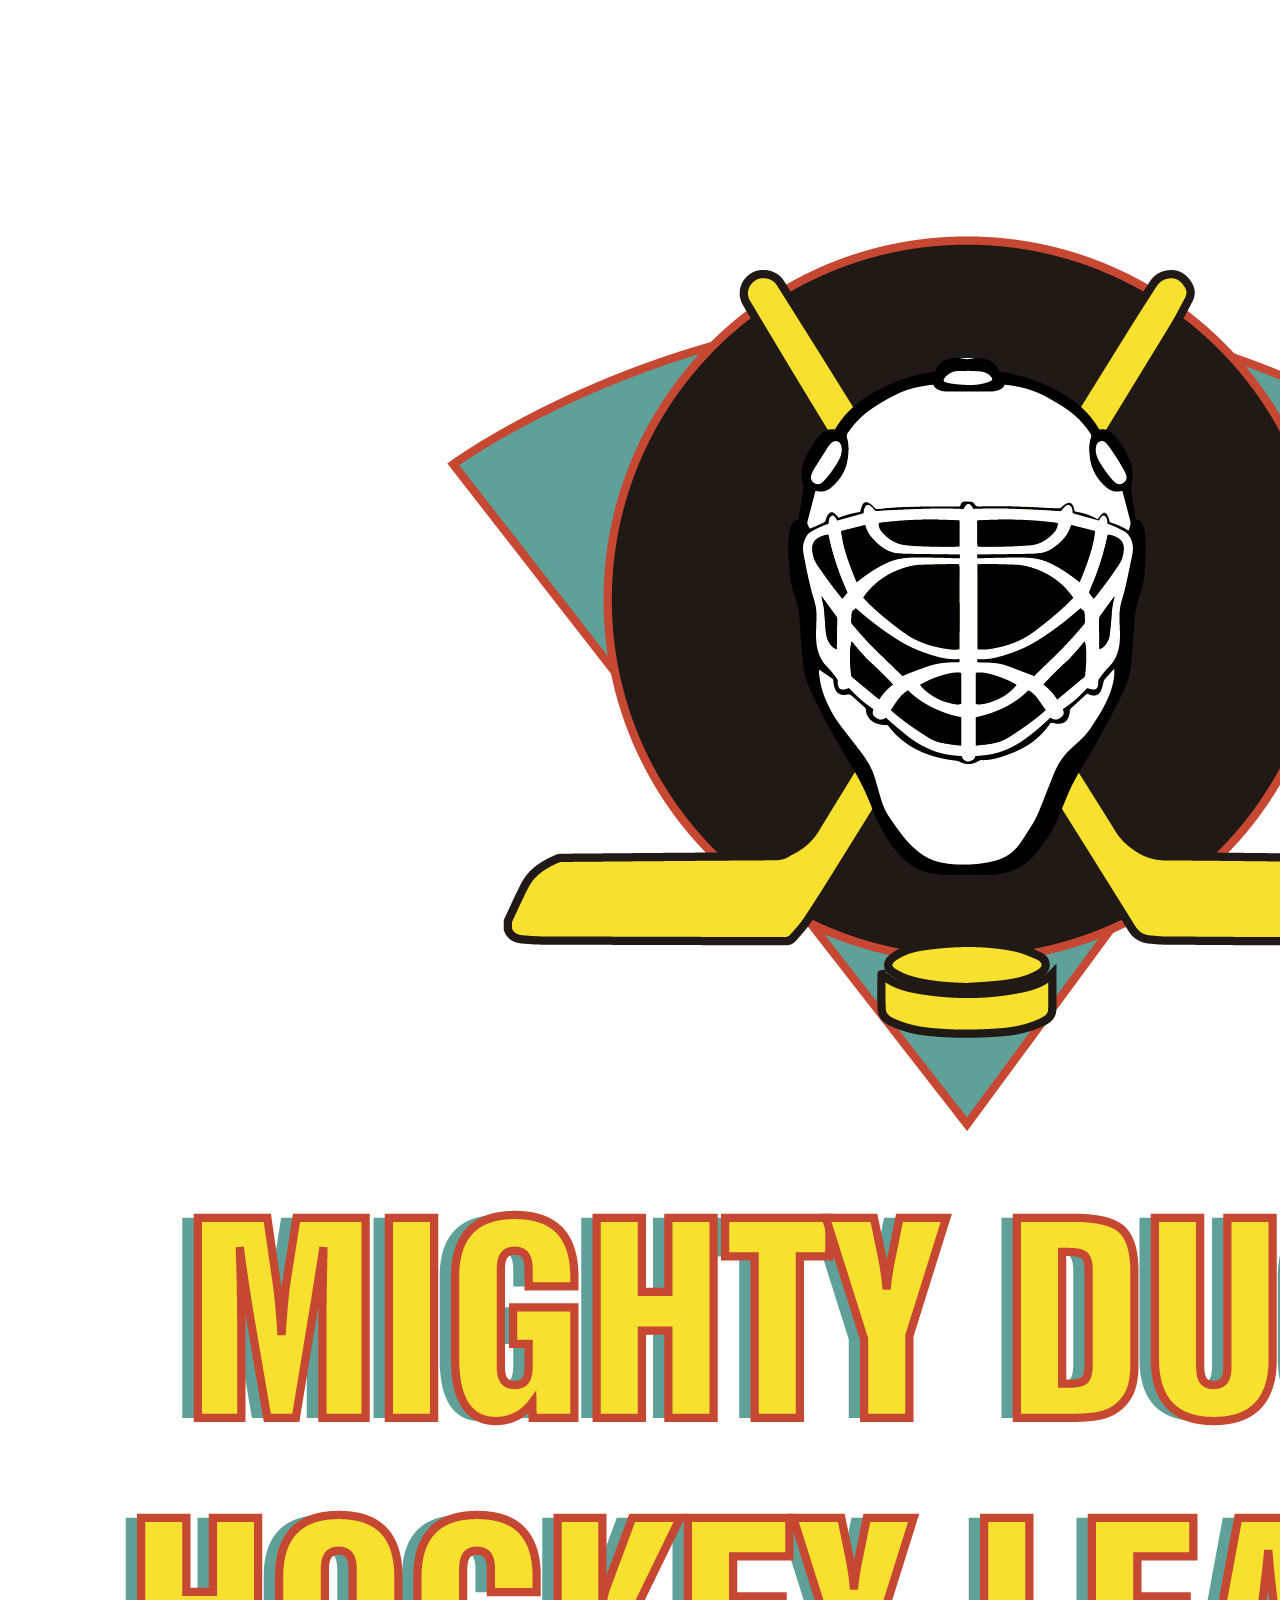
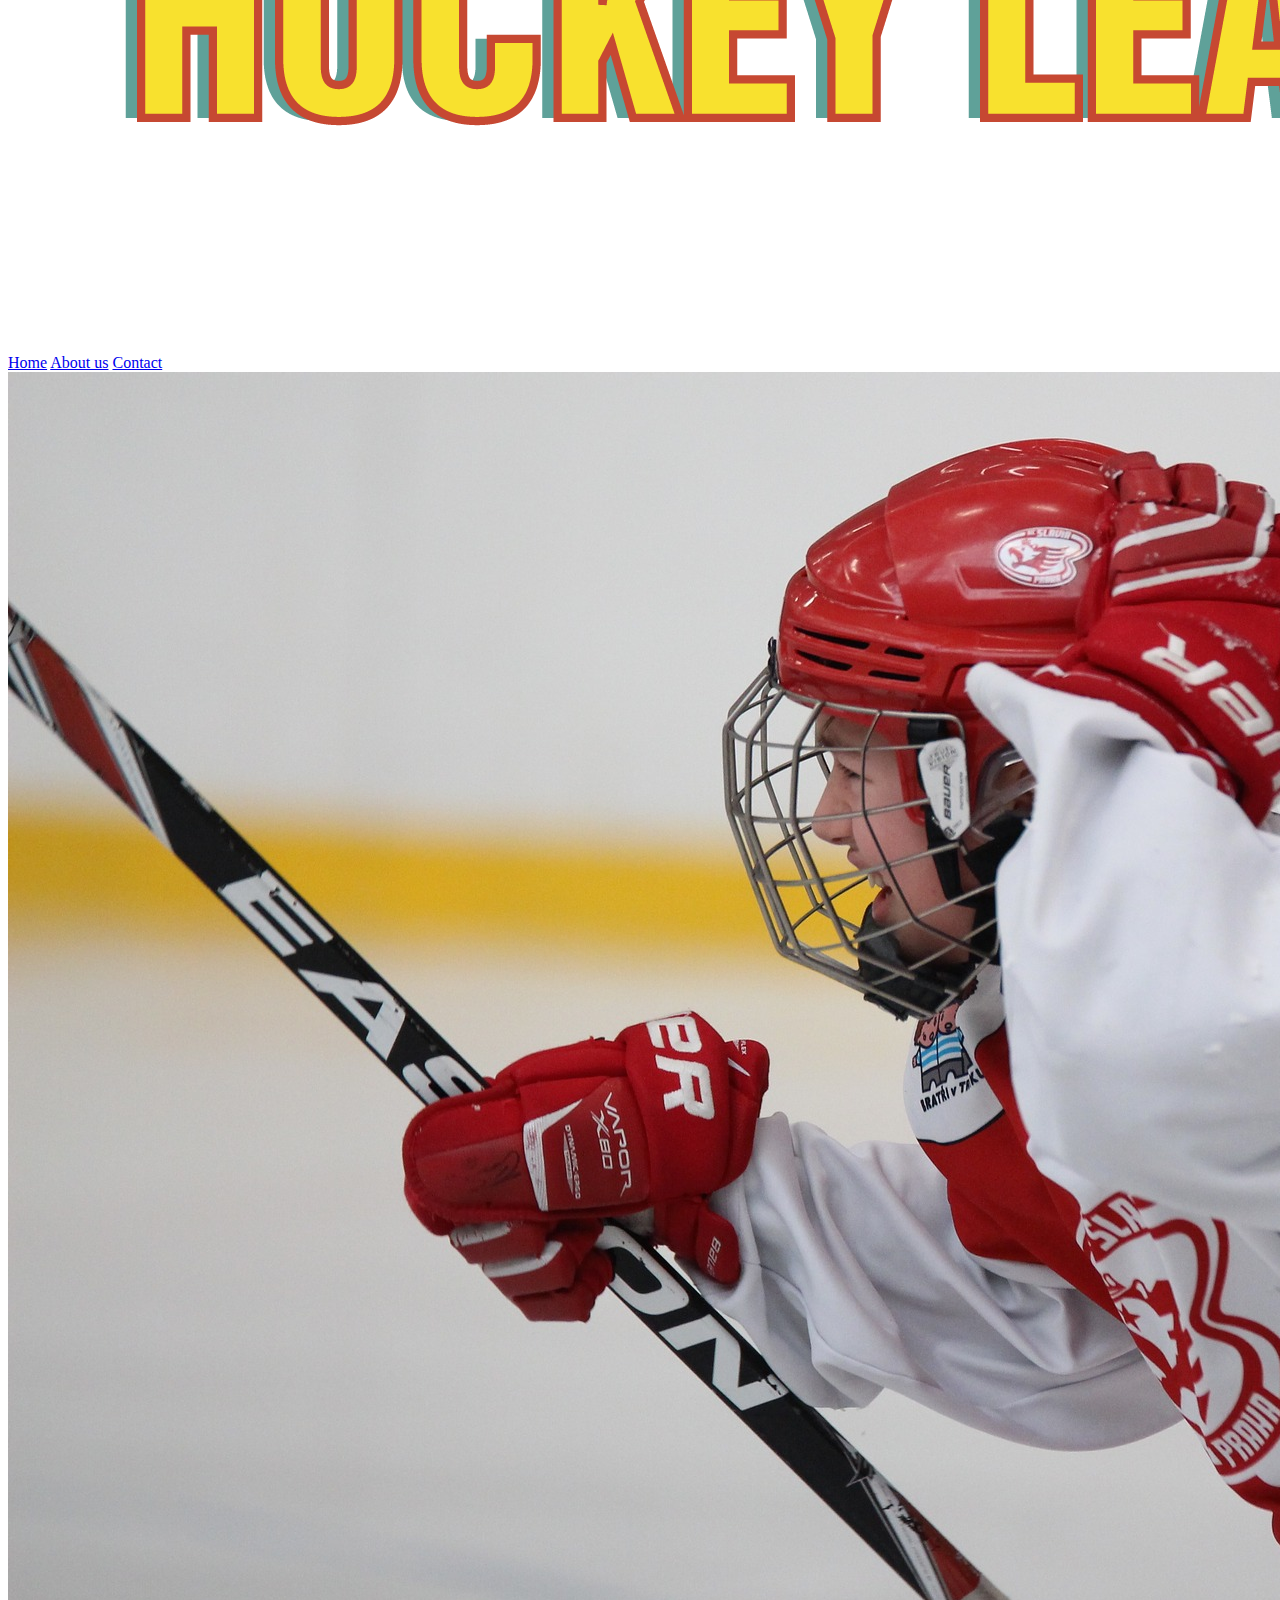
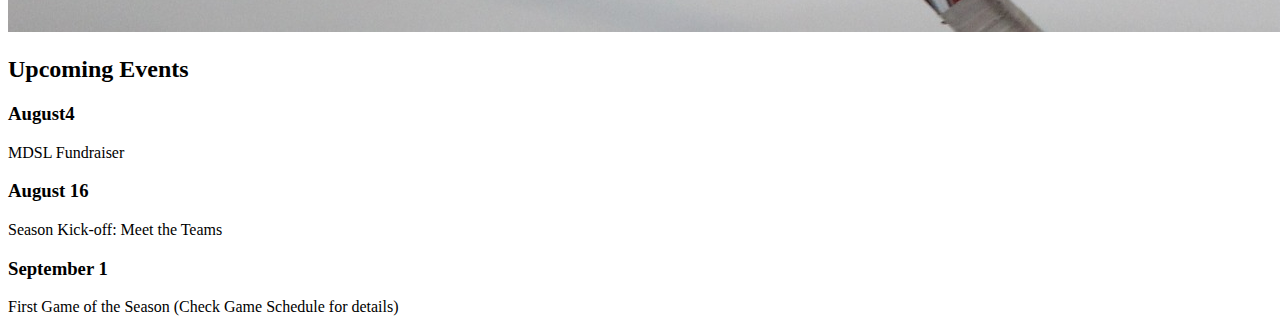
<file: index.html>
<!DOCTYPE html>
<html lang="en">
<head>
    <meta charset="UTF-8">
    <meta http-equiv="X-UA-Compatible" content="IE=edge">
    <meta name="viewport" content="width=device-width, initial-scale=1.0">
    <title>Mighty Ducks Hockey League</title>
    <link rel="shortcut icon" href="./assets/favicon-16x16.png" type="image/x-icon">
</head>
<body>
    <header>
        <img src="./assets/Logo Mighty ducks-01.png" alt="Logo Mighty Ducks Hockey League" id="logo">
   
    </header>
    <nav>
        <a href="#">Home</a>
        <a href="./about.html">About us</a>
        <a href="./contact.html">Contact</a>
    </nav>
    <main>
        <img src="./assets/hockey  1.jpg" alt="imagen juego hockey" id="imagen1">
        <h2>Upcoming Events</h2>
        <h3>August4</h3>
        <p>MDSL Fundraiser</p>
        <h3>August 16</h3>
        <p>Season Kick-off: Meet the Teams</p>
        <h3>September 1</h3>
        <p>First Game of the Season (Check Game Schedule for details)</p>
    </main>
    <footer>

    </footer>
</body>
</html>
</file>
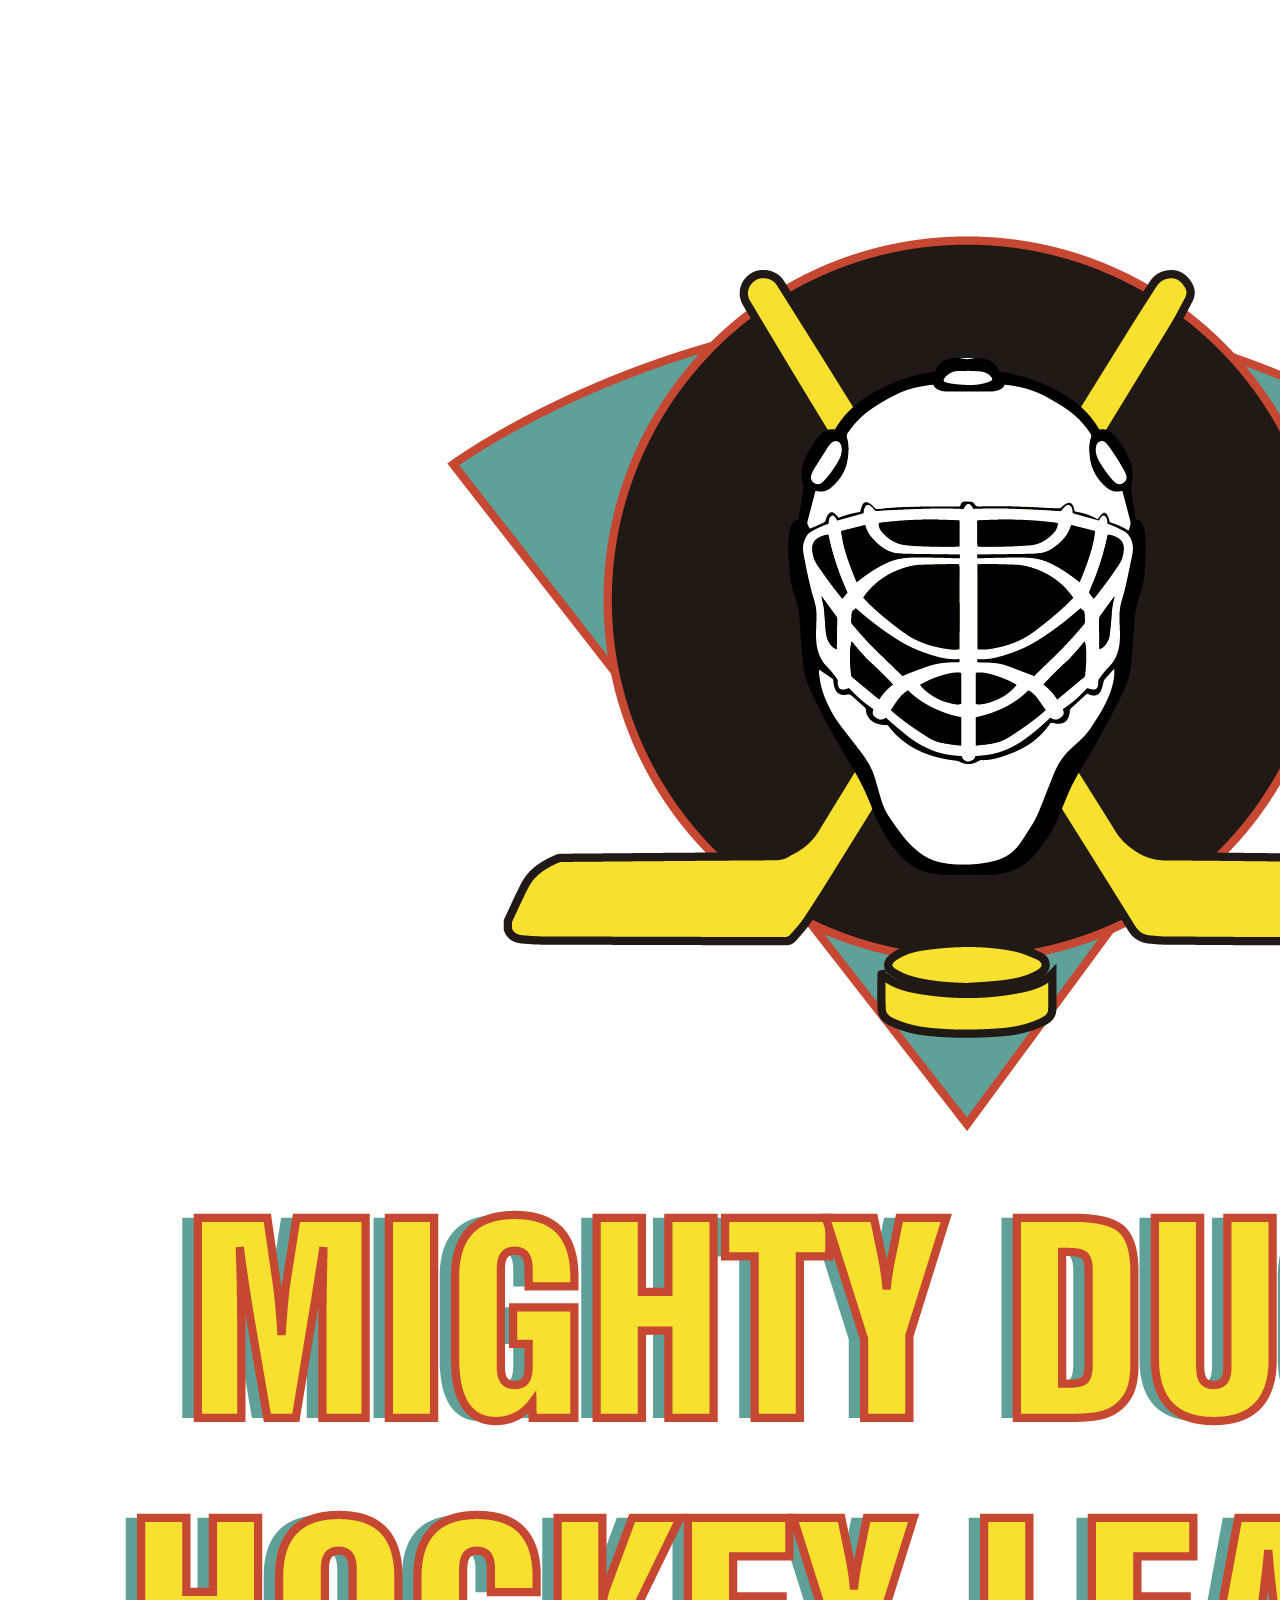
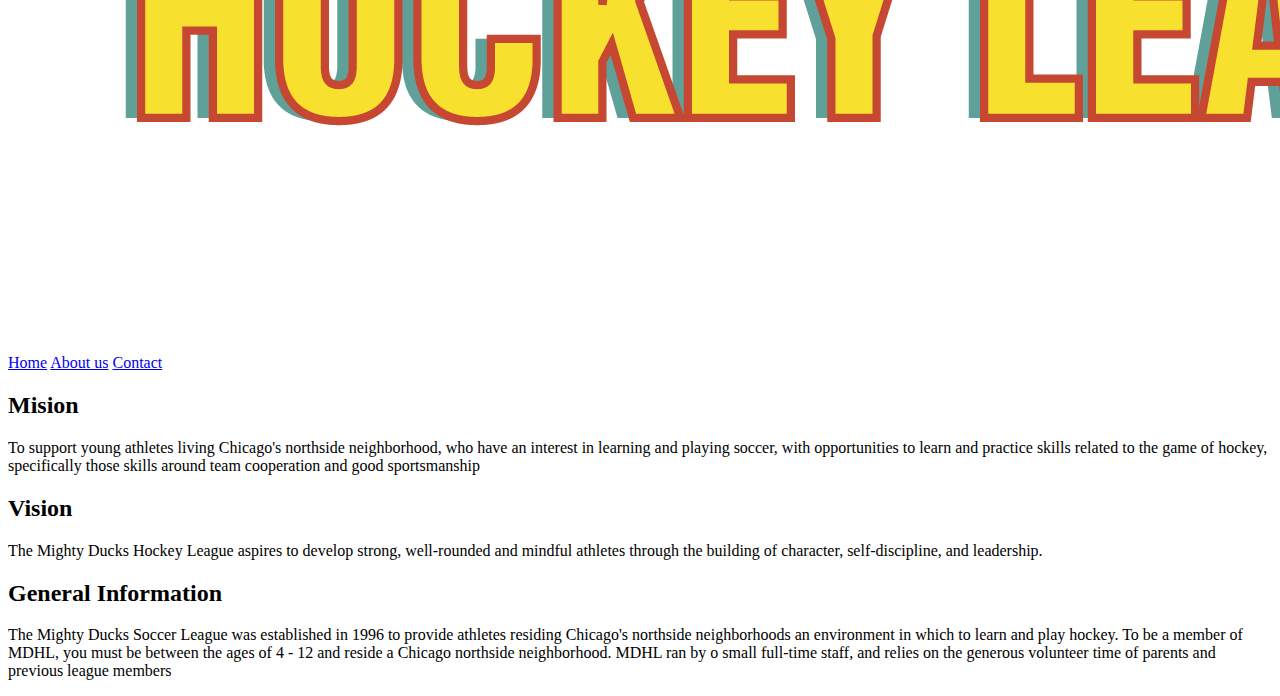
<file: about.html>
<!DOCTYPE html>
<html lang="en">
<head>
    <meta charset="UTF-8">
    <meta http-equiv="X-UA-Compatible" content="IE=edge">
    <meta name="viewport" content="width=device-width, initial-scale=1.0">
    <title>Mighty Ducks Hockey League</title>
    <link rel="shortcut icon" href="./assets/favicon-16x16.png" type="image/x-icon">
</head>
<body>
    <header>
        <img src="./assets/Logo Mighty ducks-01.png" alt="Logo Mighty Ducks Hockey League" id="logo">
        
    </header>
    <nav>
        <a href="./index.html">Home</a>
        <a href="#">About us</a>
        <a href="./contact.html">Contact</a>
    </nav>
    <main>
    <h2>Mision</h2>
    <p>To support young athletes living Chicago's northside neighborhood, who have an interest in
        learning and playing soccer, with opportunities to learn and practice skills related to the game of
        hockey, specifically those skills around team cooperation and good sportsmanship</p>
    <h2>Vision</h2>    
    <p>The Mighty Ducks Hockey League aspires to develop strong, well-rounded and mindful athletes
        through the building of character, self-discipline, and leadership.</p>
    <h2>General Information</h2>
    <p>The Mighty Ducks Soccer League was established in 1996 to provide athletes residing
        Chicago's northside neighborhoods an environment in which to learn and play hockey. To be a
        member of MDHL, you must be between the ages of 4 - 12 and reside a Chicago northside
        neighborhood. MDHL ran by o small full-time staff, and relies on the generous volunteer time of
        parents and previous league members</p>
    </main>
    <footer>

    </footer>
</body>
</html>
</file>
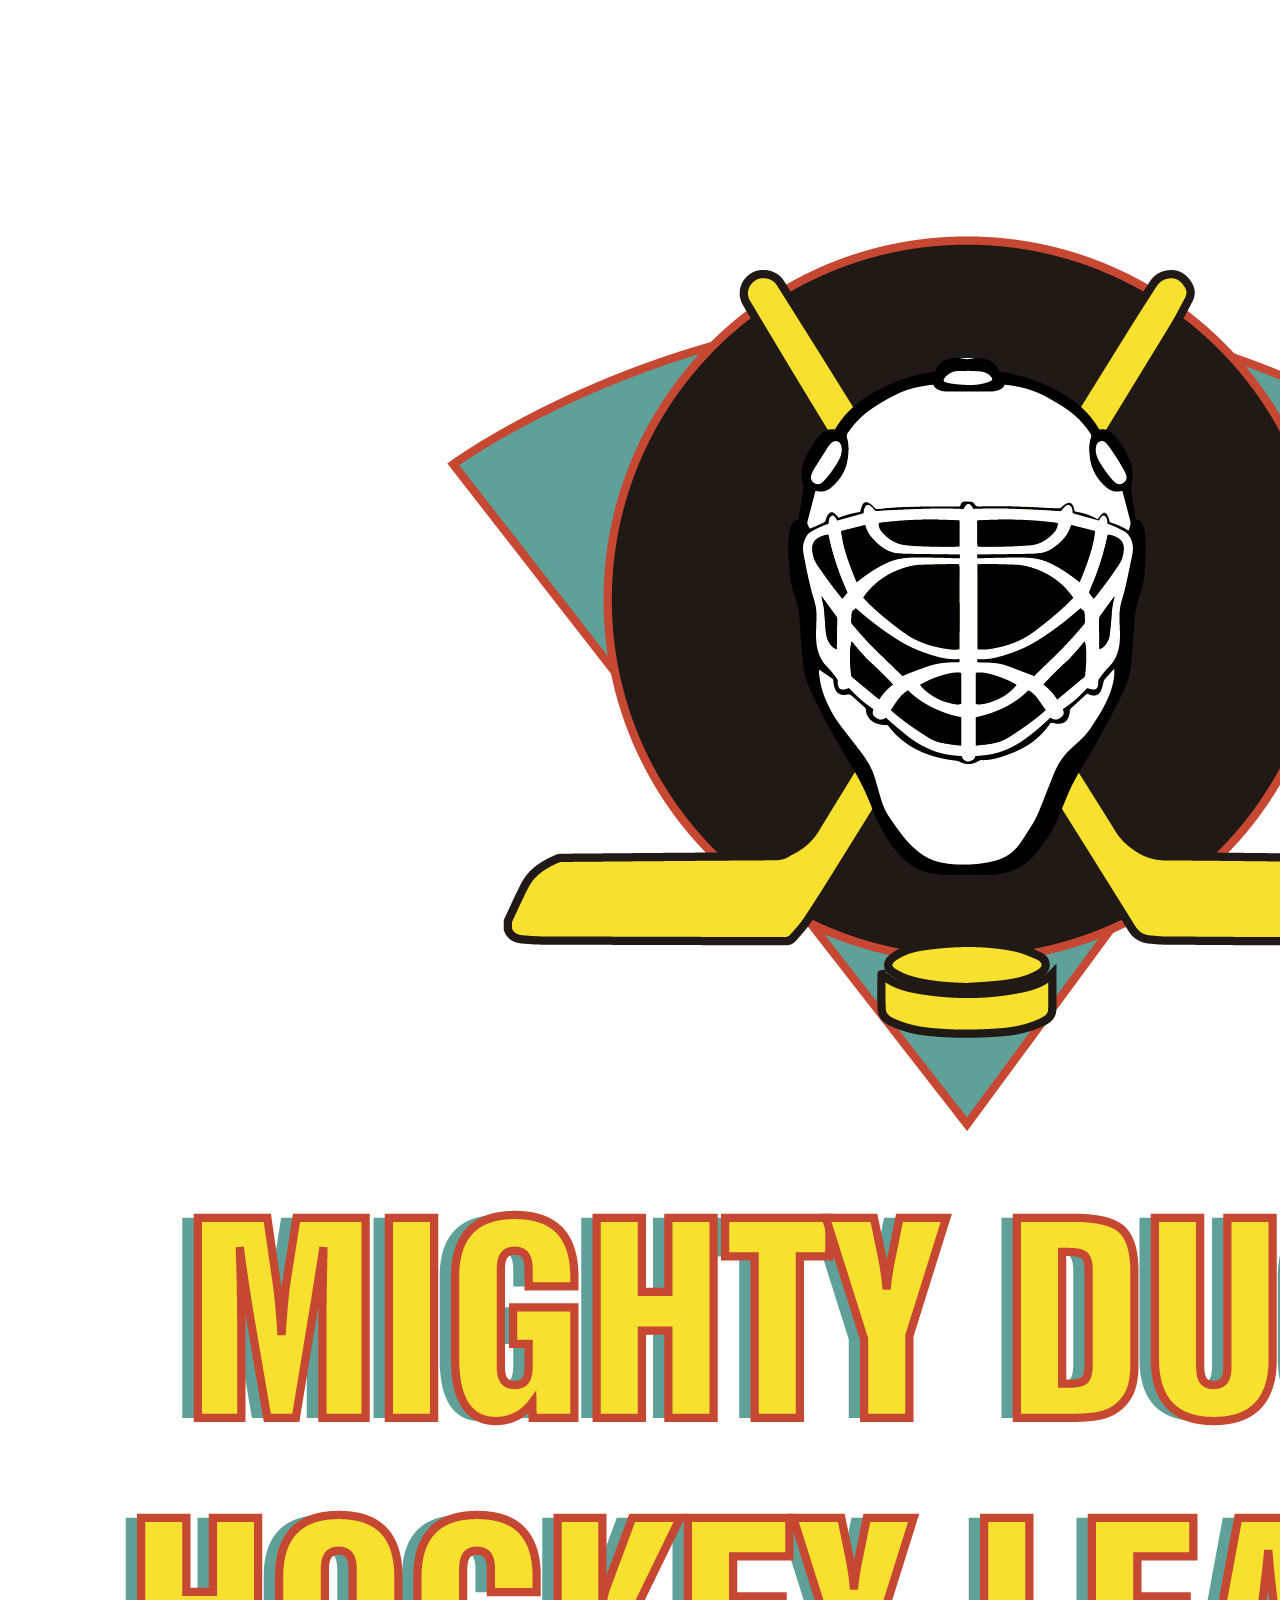
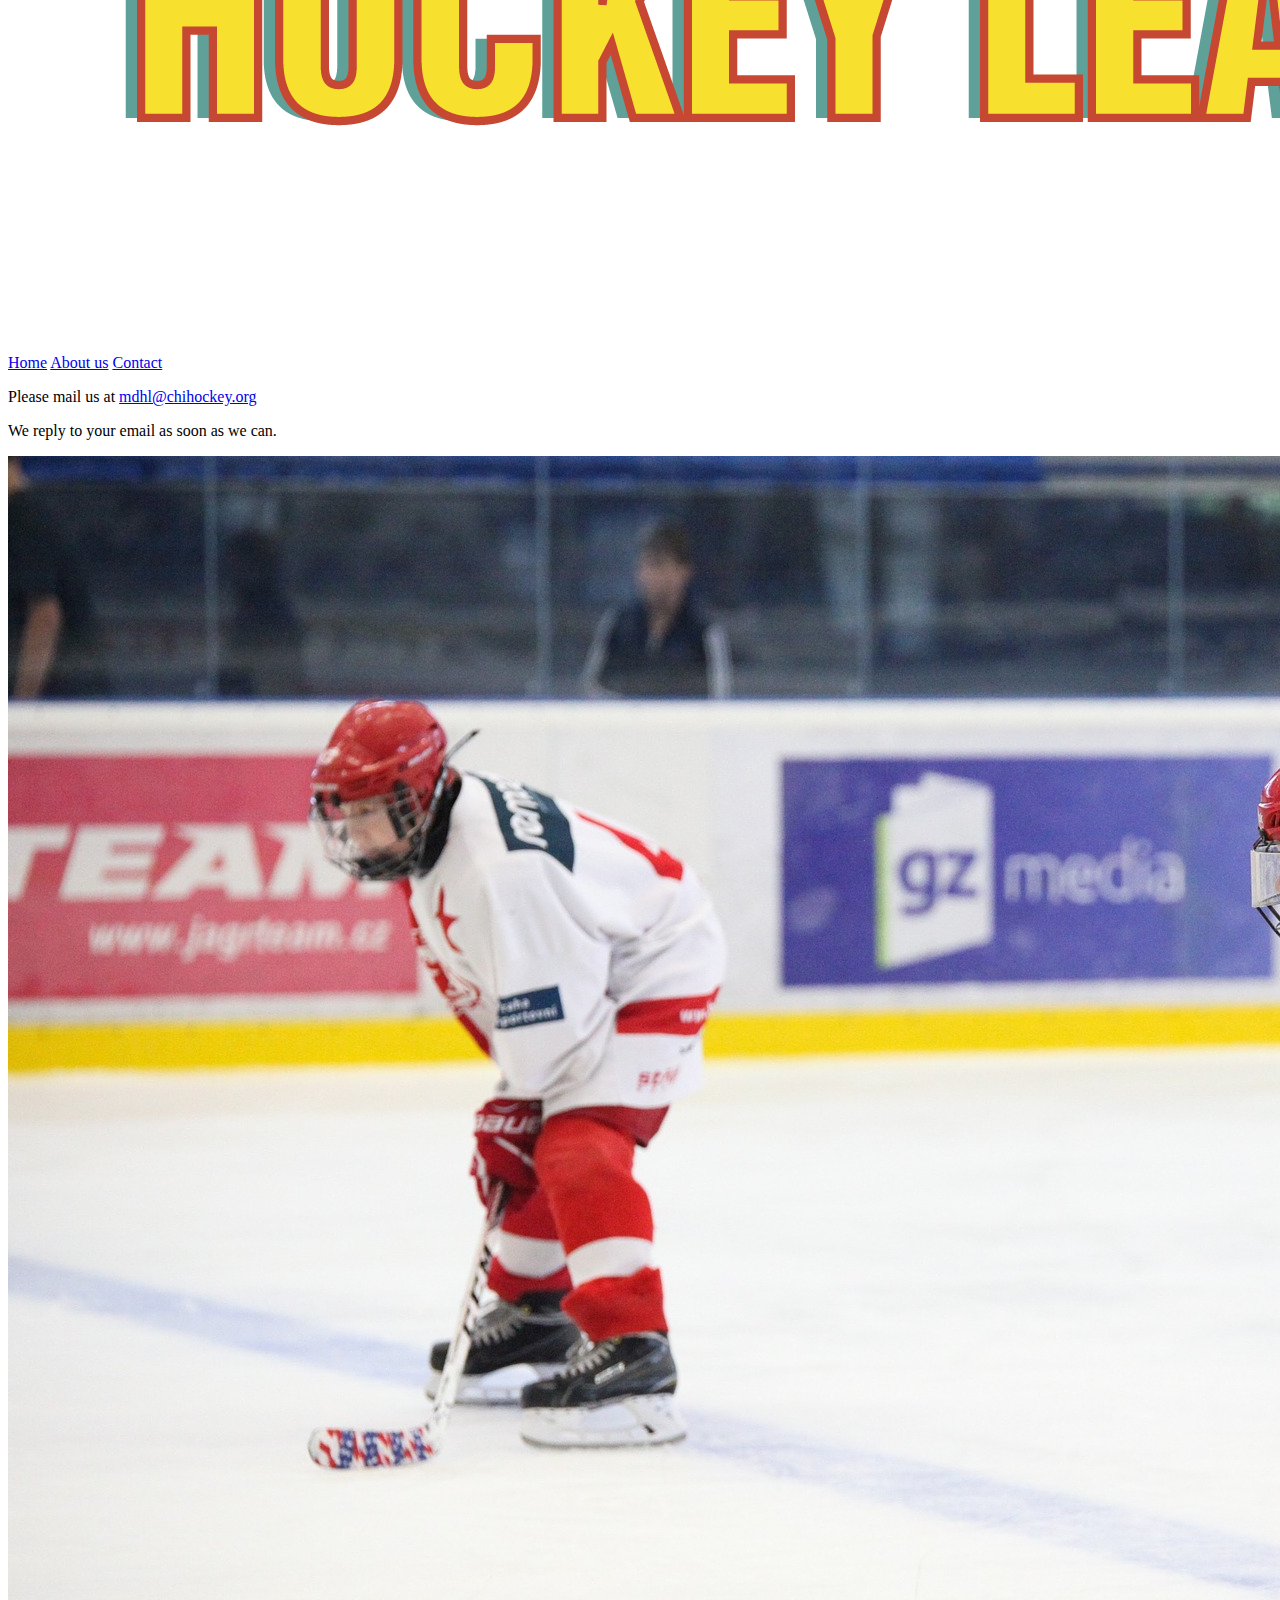
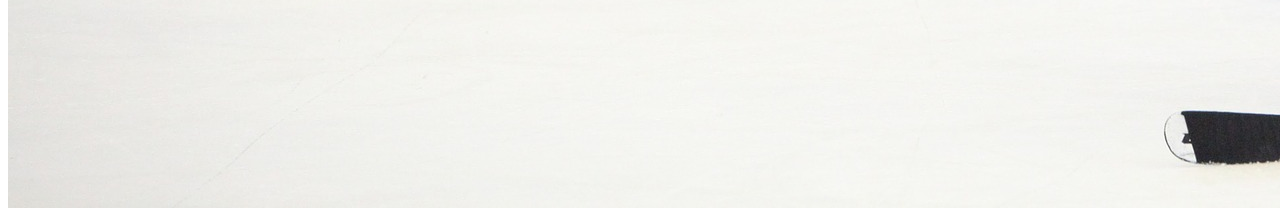
<file: contact.html>
<!DOCTYPE html>
<html lang="en">
<head>
    <meta charset="UTF-8">
    <meta http-equiv="X-UA-Compatible" content="IE=edge">
    <meta name="viewport" content="width=device-width, initial-scale=1.0">
    <title>Mighty Ducks Hockey League</title>
    <link rel="shortcut icon" href="./assets/favicon-16x16.png" type="image/x-icon">
</head>
<body>
    <header>
        
        <img src="./assets/Logo Mighty ducks-01.png" alt="Logo Mighty Ducks Hockey League" id="logo">
        
        
        </header>
        <nav>
            <a href="./index.html">Home</a>
            <a href="./about.html">About us</a>
            <a href="#">Contact</a>
        </nav>
    <main>
        <p>Please mail us at <a href="mdhl@chihockey.org">mdhl@chihockey.org</a></p>
        <p>We reply to your email as soon as we can.</p>
        <img src="./assets/hockey 3.jpg" alt="juego hockey imagen 3" id="imagen3">
    </main>
    <footer>

    </footer>
</body>
</html>
</file>
